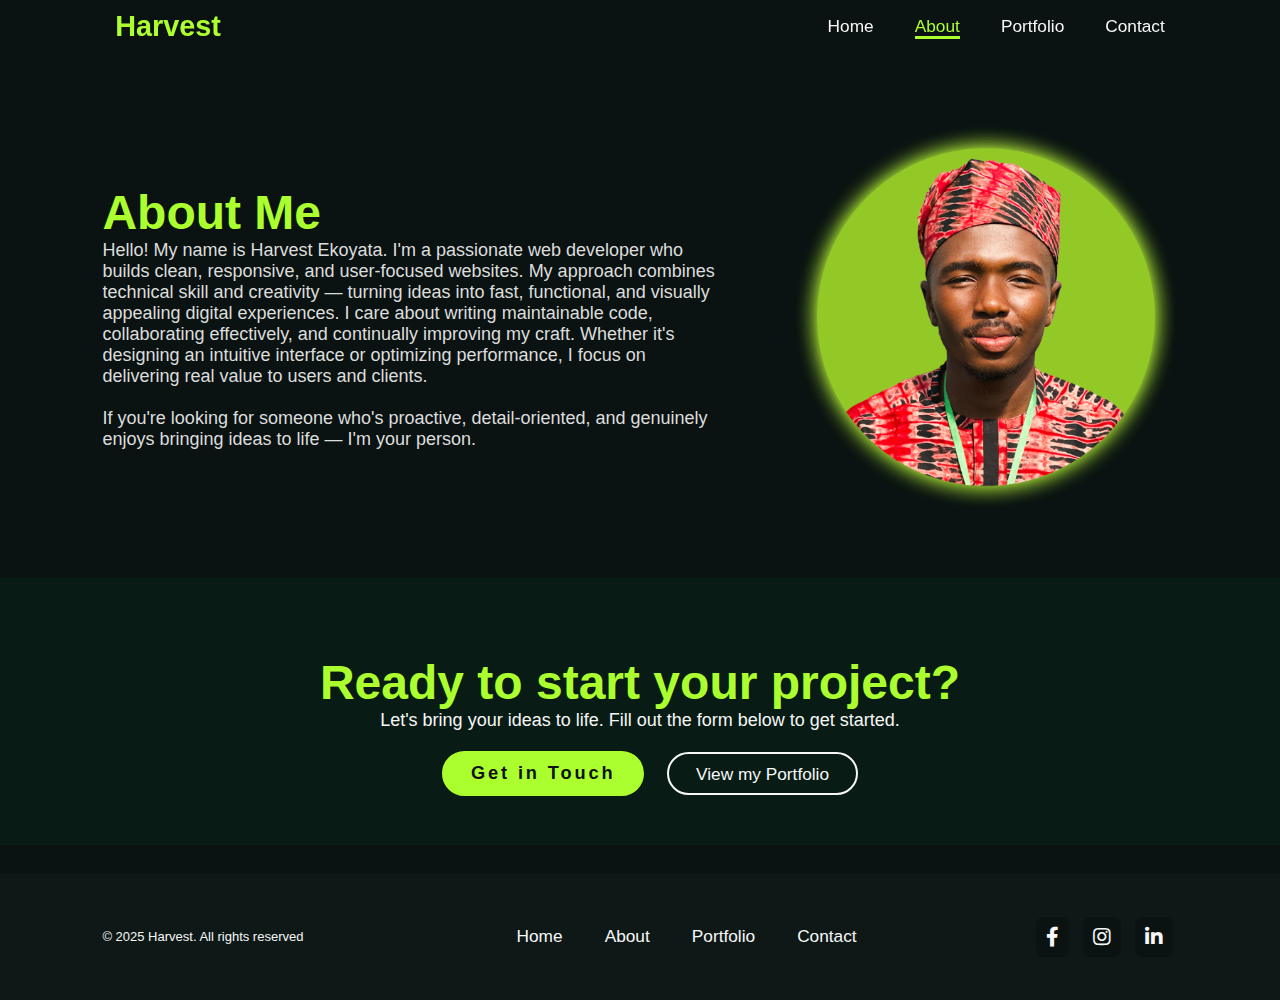
<file: about.html>
<!doctype html>
<html lang="en">
  <head>
    <meta charset="UTF-8" />
    <meta name="viewport" content="width=device-width, initial-scale=1.0" />

    <!-- for our icons -->
    <link
      rel="stylesheet"
      href="https://use.fontawesome.com/releases/v5.15.4/css/all.css"
    />

    <link rel="stylesheet" href="index.css" />
    <title>Harvest's Website</title>
  </head>
  <body>
    <!-- Navigation -->
    <div id="navbar"></div>

    <!-- About me -->
    <section class="about about-me">
      <div class="about-content">
        <h2>About Me</h2>
        <p>
          Hello! My name is Harvest Ekoyata. I'm a passionate web developer who
          builds clean, responsive, and user-focused websites. My approach
          combines technical skill and creativity — turning ideas into fast,
          functional, and visually appealing digital experiences. I care about
          writing maintainable code, collaborating effectively, and continually
          improving my craft. Whether it's designing an intuitive interface or
          optimizing performance, I focus on delivering real value to users and
          clients.
          <br />
          <br />
          If you're looking for someone who's proactive, detail-oriented, and
          genuinely enjoys bringing ideas to life — I'm your person.
        </p>
      </div>
      <div class="home-img about-img">
        <img
          src="images/Profile_picture.png"
          alt="A picture of Harvest Ekoyata"
        />
      </div>
    </section>

    <!-- Call to action -->
    <section>
      <div class="call-to-action">
        <h2>Ready to start your project?</h2>
        <p>
          Let's bring your ideas to life. Fill out the form below to get
          started.
        </p>
        <a href="contact.html" class="btn-1">Get in Touch</a>
        <a href="portfolio.html" class="btn-2">View my Portfolio</a>
      </div>
    </section>

    <!-- footer -->
    <div id="footer"></div>
  </body>
  <script src="index.js"></script>
</html>
</file>
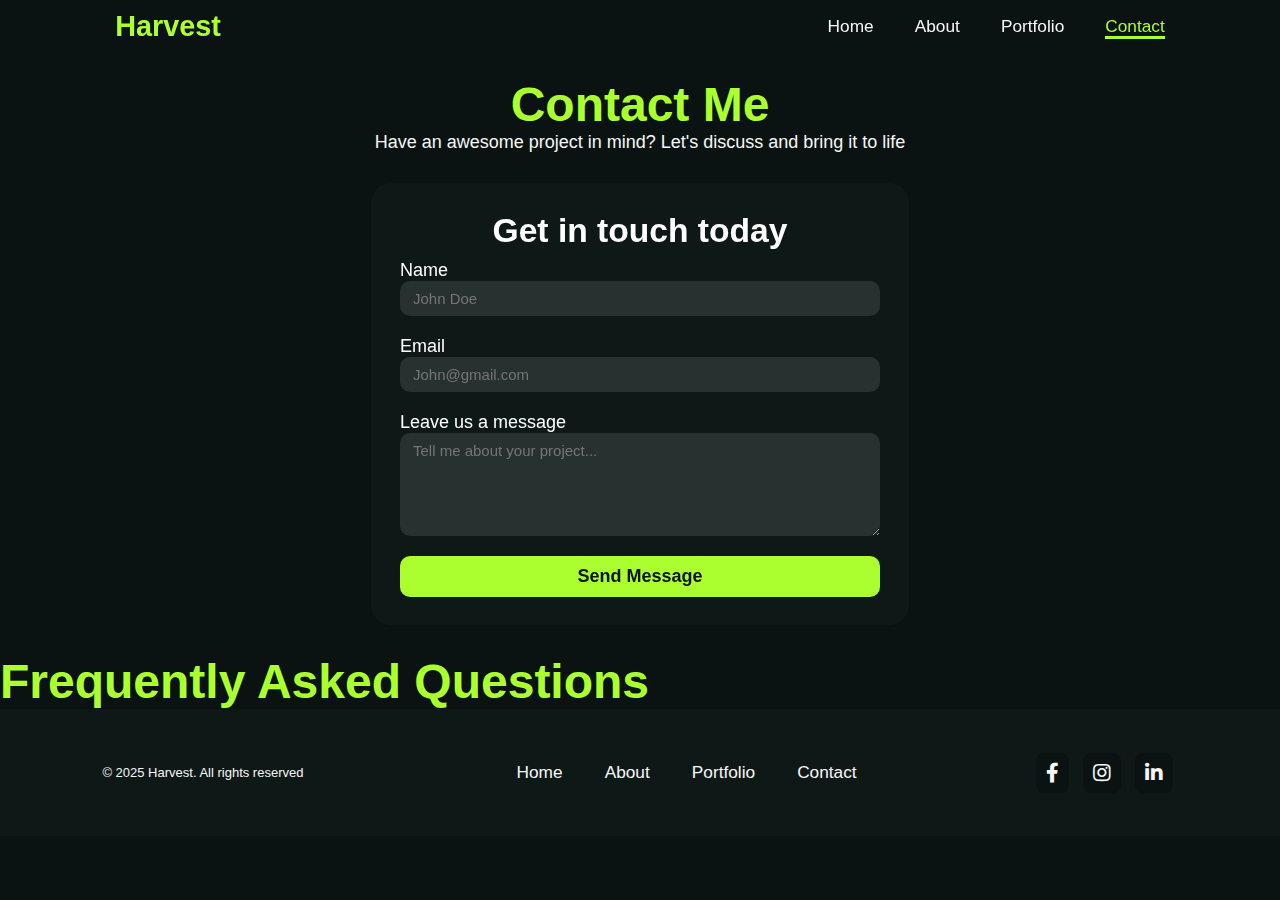
<file: contact.html>
<!DOCTYPE html>
<html lang="en">
<head>
    <meta charset="UTF-8">
    <meta name="viewport" content="width=device-width, initial-scale=1.0">

    <!-- for our icons -->
    <link rel="stylesheet" href="https://use.fontawesome.com/releases/v5.15.4/css/all.css" />

    <link rel="stylesheet" href="index.css">
    <title>Harvest's Website</title>
</head>
<body>
    
    <!-- Navigation -->
    <div id="navbar"></div>

    <!-- Get in touch -->
    <section class="get-in-touch">
        <h2>Contact Me</h2>
        <p>Have an awesome project in mind? Let's discuss and bring it to life</p>
        <form class="customer-info">
            <h4>Get in touch today</h4>
            <p>Name</p>
            <input type="text" placeholder="John Doe">
            <p>Email</p>
            <input type="text" placeholder="John@gmail.com">
            <p>Leave us a message</p>
            <textarea rows="5" cols="20" placeholder="Tell me about your project..."></textarea>
            <button>Send Message</button>
        </form>
    </section>

    <!-- FAQ -->
    <section class="FAQ">
        <h2>Frequently Asked Questions</h2>
    </section>

    <!-- footer -->
    <div id="footer"></div>

</body>
<script src="index.js"></script>
</html>
</file>
<file: index.css>
/* ------------------- */
/* Custom properties   */
/* ------------------- */

:root {
  --pry-clr: rgb(171, 255, 46);
  --dark-clr: rgb(10, 19, 17);
  --white-clr: rgb(247, 247, 247);
}

/* General styling */
* {
  margin: 0;
  padding: 0;
  /* to make deverything stay inside the page */
  box-sizing: border-box;
  text-decoration: none;
  border: none;
  outline: none;
  font-family: "Poppins", sans-serif;
}

html {
  font-size: 60%;
}

body {
  width: 100%;
  height: 100vh;
  overflow-x: hidden;
  background-color: var(--dark-clr);
  color: var(--white-clr);
}

h2 {
  font-size: 5rem;
  color: var(--pry-clr);
}

/* The heading part */
header {
  /* margin-top: 20px; */
  position: fixed;
  top: 0;
  left: 0;
  width: 100%;
  padding: 1rem 9%;
  background-color: transparent;
  filter: drop-shadow(10px);
  display: flex;
  justify-content: space-between;
  align-items: center;
  z-index: 100;
  backdrop-filter: blur(5px);
}

.logo {
  font-size: 3rem;
  color: greenyellow;
  font-weight: 800;
  cursor: pointer;
  transition: 0.5s ease;
}

/* styling for when you hover around the logo */
.logo:hover {
  /* to make the logo increase in size */
  transform: scale(1.1);
}

.navbar-menu a {
  font-size: 1.8rem;
  color: var(--white-clr);
  margin-left: 4rem;
  font-weight: 500;
  transition: 0.3s ease;
  /* white-space: nowrap; */
  border-bottom: 3px solid transparent;
}

.navbar-menu a:hover,
.navbar-menu a.active {
  color: var(--pry-clr);
  border-bottom: 3px solid var(--pry-clr);
}

/* styling for the navbar toggle button */
.navbar-toggle {
  display: none;
  background: transparent;
  padding: 10px;
  /* to remove the border */
  border: none;
  /* to make it clickable */
  cursor: pointer;
}

.bar {
  /* to make each bar appear as a block */
  display: block;
  width: 25px;
  height: 3px;
  /* to set the space between each bar */
  margin: 5px auto;
  background: var(--white-clr);
  transition: all 0.3s ease-in-out;
}

/* the introduction section */

.home {
  display: flex;
  justify-content: center;
  align-items: center;
  gap: 8rem;
  min-height: 100vh;
  padding: 8vw 8vw 0 8vw;
  background-color: var(--dark-clr);
  position: relative;
  overflow: hidden;
  z-index: 1;
}

/* To make the video fill the background */
.bg-video {
  position: absolute;
  top: 0;
  left: 0;
  width: 100%;
  height: 100%;
  /* To keep the aspect ratio without stretching */
  object-fit: cover;
  z-index: -2;
}

/* To darken the video a bit*/
.video-overlay {
  position: absolute;
  top: 0;
  left: 0;
  width: 100%;
  height: 100%;
  background: rgba(0, 0, 0, 0.7);
  z-index: -1;
}

.home-img,
.home-content {
  position: relative;
  z-index: 2;
}

.home .home-content h1 {
  font-size: 6rem;
  font-weight: 700;
  line-height: 1.3;
}

span {
  color: var(--pry-clr);
}

.home-content h3 {
  font-size: 4rem;
  margin-bottom: 1rem;
  font-weight: 700;
}

.home-img {
  border-radius: 50%;
}

/* styling for the profile picture */
.home-img img {
  position: relative;
  width: 32vw;
  border-radius: 50%;
  box-shadow: 0 0 25px solid var(--pry-clr);
  cursor: pointer;
  transition: 0.2s linear;
}

.home-img img:hover {
  font-size: 1.8rem;
  font-weight: 500;
}

/* styling for the social icons */
.social-icons i {
  color: #ddd;
  font-size: 3rem;
  padding: 10px;
  /* background-color: transparent; */
  border: 0.2rem solid var(--pry-clr);
  border-radius: 50%;
  margin: 1rem 1.5rem 2rem 0;
  transition: 0.3s ease;
  /* background: var(--white-clr); */
}

/* styling for when the icons are hovered over */
.social-icons i:hover {
  /* for the icons to become dark, but unfortunately its not needed here */
  color: black;
  transform: scale(1.1) translateY(-5px);
  /* for the icons to have a greenyellow colour when hovered over*/
  background-color: var(--pry-clr);
  /* for the icons to have a yellowgreen shadow when hovered over*/
  box-shadow: 0 0 15px var(--pry-clr);
}

/* styling for the button */
.btn {
  display: inline-block;
  padding: 1rem 2.8rem;
  background-color: var(--dark-clr);
  border-radius: 4rem;
  font-size: 1.6rem;
  color: var(--pry-clr);
  letter-spacing: 0.3rem;
  font-weight: 600;
  border: 2px solid var(--pry-clr);
  transition: 0.3s ease;
  cursor: pointer;
}

/* styling for when you hover over the "hire me" button */
.btn:hover {
  transform: scale3d(1.03);
  background-color: var(--pry-clr);
  color: black;
  box-shadow: 0 0 15px var(--pry-clr);
}

/* styling for the paragraph */
.full-text {
  font-size: 18px;
}

.typing-text {
  font-size: 50px;
  font-weight: 600;
  min-width: 280px;
}

.typing-text span {
  position: relative;
}

.typing-text span::before {
  content: "Frontend Developer";
  color: var(--pry-clr);
  animation: words 20s infinite;
}

/* for about me */
.about {
  padding: 6vw 8vw 3vw;
}

.about h2 {
  text-align: center;
}

.about p,
.about a {
  font-size: 18px;
  color: #ddd;
  text-align: start;
  transition: 0.3s ease;
}

.about a {
  text-decoration: underline;
  color: var(--pry-clr);
}

.about a:hover {
  text-decoration: none;
}

/* my services */
.services {
  padding: 6vw 8vw 3vw;
  text-align: center;
  transition: 0.3s ease-in;
}

.services p {
  font-size: 18px;
}

.services .services-base {
  display: grid;
  grid-template-columns: repeat(auto-fit, minmax(300px, 1fr));
  grid-gap: 2.5rem;
  margin-top: 50px;
}

.services .services-base .service-box {
  text-align: start;
  padding: 25px;
  border-radius: 10px;
  background: rgba(16, 28, 26, 0.7);
  backdrop-filter: blur(6px);
  border: 1px solid #333;
}

.service-box i {
  font-size: 3rem;
  margin-bottom: 15px;
  color: var(--pry-clr);
}

.service-box h4 {
  font-size: 2.3rem;
  font-weight: 600;
  margin-bottom: 8px;
}

.service-box p {
  color: #aaa;
}

/* Projects */
.projects {
  padding: 6vw 8vw 3rem;
  text-align: center;
  transition: 0.3s ease-in;
}

.projects p {
  font-size: 18px;
}

.projects .projects-base {
  display: grid;
  grid-template-columns: repeat(auto-fit, minmax(300px, 1fr));
  gap: 2.5rem;
  margin: 50px 0 40px;
}

.projects .projects-base .project-box {
  border-radius: 15px;
  padding: 15px;
  background: rgba(16, 28, 26, 0.7);
  border: 1px solid #333;
}

.project-box img {
  width: 100%;
  border-radius: 10px;
  margin-bottom: 10px;
}

.project-box a h4 {
  font-size: 2.3rem;
  font-weight: 600;
  color: var(--white-clr);
}

.project-box a p {
  color: #aaa;
  font-size: 16px;
  margin: 5px 0 15px;
}

.details {
  padding-left: 5px;
  text-align: start;
  margin-bottom: 10px;
}

.details button {
  padding: 10px 20px;
  border-radius: 13px;
  font-weight: 600;
  background-color: hsl(0, 0%, 97%);
  cursor: pointer;
}

.details button:hover {
  background-color: hsl(0, 0%, 87%);
}

.projects a.all-projects {
  font-size: 18px;
  font-weight: 600;
  padding: 10px 15px;
  border-radius: 15px;
  color: var(--pry-clr);
  border: 2px solid var(--pry-clr);
}

.projects a.all-projects:hover {
  background-color: var(--pry-clr);
  color: var(--dark-clr);
}

/* Why hire me */
.choose {
  padding: 6vw 8vw 3rem;
  text-align: center;
  transition: 0.3s ease-in;
}

.choose p {
  font-size: 18px;
}

.choose .choose-base {
  display: grid;
  grid-template-columns: repeat(auto-fit, minmax(250px, 1fr));
  /* justify-content: center; */
  gap: 3rem;
  margin-top: 50px;
}

.choose .choose-base .choose-box {
  /* height: 180px;
    width: 250px; */
  padding: 10px;
  border-radius: 10px;
  background: rgba(16, 28, 26, 0.7);
  border: 1px solid #333;
}

.choose-box i {
  font-size: 3rem;
  margin: 15px 0;
  color: var(--pry-clr);
}

.choose-box h5 {
  font-size: 2rem;
}

.choose-box p {
  font-size: 14px;
}

/* Client Testimonials */
.testimonials {
  padding: 6vw 8vw 3rem;
  text-align: center;
  transition: 0.3s ease-in;
}

.testimonials p {
  font-size: 18px;
}

.testimonials .testimony-base {
  display: grid;
  grid-template-columns: repeat(auto-fit, minmax(300px, 1fr));
  gap: 2.5rem;
  margin-top: 50px;
}

.testimony-base .testimony-box {
  text-align: start;
  padding: 20px;
  border-radius: 10px;
  background: rgba(16, 28, 26, 0.7);
  border: 1px solid #333;
}

.testimony-box i {
  font-size: 1.5rem;
  color: #fdc938;
}

.testimony-box p {
  margin: 1.5rem 0;
}

.person {
  display: flex;
  align-items: center;
}

.testimony-box .person h6.initial {
  font-size: 2rem;
  font-weight: 700;
  color: var(--dark-clr);
  padding: 9px 12px;
  margin-right: 13px;
  border-radius: 50%;
  background: var(--pry-clr);
}

.testimony-box .person .info h6 {
  font-size: 2rem;
  font-weight: 600;
  color: #fff;
}

.testimony-box .person .info p {
  font-size: 18px;
  font-weight: 300;
  margin: 0;
}

/* get in touch */
.get-in-touch {
  padding: 6vw 8vw 3rem;
  text-align: center;
  transition: 0.3s ease-in;
}

.get-in-touch p {
  font-size: 18px;
}

.get-in-touch .customer-info {
  padding: 3rem;
  width: 50%;
  margin: 30px auto 0;
  background: rgba(16, 28, 26, 0.7);
  filter: drop-shadow(6px);
  backdrop-filter: blur(6px);
  border-radius: 20px;
  text-align: start;
  display: flex;
  flex-direction: column;
  color: #fff;
}

.customer-info h4 {
  text-align: center;
  font-size: 3.5rem;
  margin-bottom: 10px;
}

.customer-info label {
  margin-bottom: 5px;
  font-weight: 600;
  font-size: 18px;
}

.customer-info input,
.customer-info textarea {
  font-size: 15px;
  margin-bottom: 20px;
  padding: 9px 13px;
  border-radius: 10px;
  background-color: rgba(255, 255, 255, 0.1);
  backdrop-filter: blur(6px);
  color: var(--white-clr);
}

.customer-info button {
  padding: 10px 13px;
  font-size: 18px;
  border-radius: 10px;
  background: var(--pry-clr);
  font-weight: 600;
  color: var(--dark-clr);
}

.customer-info button:hover {
  box-shadow: 0 0 15px var(--pry-clr);
}

/* footer */
.footer {
  padding: 3vw 8vw;
  display: flex;
  flex-wrap: wrap;
  justify-content: space-between;
  align-items: center;
  font-size: 13px;
  background: rgba(16, 28, 26, 0.7);
}

.footer .pro-links i {
  font-size: 20px;
  padding: 10px 10px;
  margin: 5px;
  background-color: var(--dark-clr);
  border-radius: 8px;
  cursor: pointer;
  transition: 0.3s ease;
}

.footer .pro-links i:hover {
  color: var(--dark-clr);
  background-color: var(--pry-clr);
  box-shadow: 0 0 10px var(--pry-clr);
}

/* about page styling */

/* about me section */
.about-me {
  margin-top: 5rem;
  display: flex;
  /* flex-wrap: wrap; */
  justify-content: center;
  align-items: center;
  gap: 8rem;
  /* min-height: 100vh; */
  /* padding: 8vw 8vw 0 8vw; */
  /* background-color: var(--dark-clr); */
}

.about-me h2 {
  text-align: start;
}

.about-img img {
  width: 30vw;
}

/* call to action section */
.call-to-action {
  padding: 6vw 8vw 3rem;
  text-align: center;
  transition: 0.3s ease-in;
  background: rgb(8, 28, 21);
  margin: 3rem 0;
}

.call-to-action p {
  font-size: 18px;
}

.call-to-action .btn-1 {
  display: inline-block;
  padding: 1rem 2.8rem;
  background-color: var(--pry-clr);
  border-radius: 4rem;
  font-size: 1.9rem;
  color: var(--dark-clr);
  letter-spacing: 0.3rem;
  font-weight: 600;
  border: 2px solid var(--pry-clr);
  transition: 0.3s ease;
  cursor: pointer;
  margin: 20px;
}

.call-to-action .btn-2 {
  padding: 1rem 2.8rem;
  /* background-color: var(--dark-clr); */
  color: var(--white-clr);
  border: 2px solid var(--white-clr);
  font-size: 1.8rem;
  border-radius: 4rem;
  transition: 0.3s ease;
  cursor: pointer;
  /* margin: 5px; */
}

.call-to-action .btn-2:hover {
  background-color: rgba(255, 255, 255, 0.1);
}

/* styling for when you hover over the "hire me" button */
.call-to-action .btn-1:hover {
  transform: scale3d(1.03);
  background-color: var(--pry-clr);
  color: black;
  box-shadow: 0 0 15px var(--pry-clr);
}

/* Portfolio page styling */

/* Technologies section */
.technologies {
  padding: 6vw 8vw 3rem;
  text-align: center;
  transition: 0.3s ease-in;
}

.technologies .tech-base {
  display: grid;
  grid-template-columns: repeat(auto-fit, minmax(120px, 1fr));
  gap: 3rem;
  margin-top: 50px;
}

.technologies .tech-base .tech-box {
  padding: 10px;
  border-radius: 10px;
  background: rgba(16, 28, 26, 0.7);
  border: 1px solid #333;
}

.tech-box i {
  font-size: 4rem;
  margin: 15px 0;
  color: var(--pry-clr);
}

.tech-box img {
  width: 37px;
  margin: 15px 0 12px;
}

.tech-box h5 {
  font-size: 1.5rem;
  font-weight: 600;
}

/* Contact page styling */

/* FAQ section */
.faq {
  padding: 6vw 8vw 3rem;
  text-align: center;
  transition: all 0.3s ease-in;
  color: var(--white-clr);
  font-size: 18px;
}

.questions-container {
  max-width: 800px;
  margin: 2rem auto;
  padding: 2rem 3rem;
  cursor: pointer;
  background-color: rgb(8, 28, 21);
  border-left: 2px solid rgb(221, 161, 94);
  border-radius: 10px;
}

.question {
  display: flex;
  justify-content: space-between;
  align-items: center;
}

.question h3 {
  font-size: 2rem;
  text-align: start;
  color: rgb(254, 250, 224);
}

.answer {
  max-height: 0;
  overflow: hidden;
  transition: all 1s ease;
}

.answer p {
  padding-top: 1rem;
  line-height: 1.6;
  font-size: 1.6rem;
  text-align: start;
}

.questions-container.active .answer {
  max-height: 300px;
  animation: fade 1s ease-in-out;
}

.faq.active svg {
  transform: rotate(180deg);
}

svg {
  transition: transform 0.5s ease-in;
}

@keyframes fade {
  from {
    opacity: 0;
    transform: translateY(-10px);
  }
  to {
    opacity: 1;
    transform: translateY(0px);
  }
}

/* styling for the cursor that is blinking */
/* .typing-text span::after{
    content: "";
    background-color: var(--dark-clr);
    position: absolute;
    width: calc(0 + 8px);
    height: 100%;
    border-left: 3px solid var(--dark-clr);
    right: +8;
    animation: cursor 1.0s infinite;
}

@keyframes cursor{
    to{
        border-left: 3px solid var(--pry-clr);
    }
}

@keyframes words{
    0%, 20%{
        content: "Son of God"
    }
    21%, 40%{
        content: "Frontend Developer";
    }
    41%, 60%{
        content: "Web Designer";
    }
    61%, 80%{
        content: "Graphics Designer";
    }
    81%, 100%{
        content: "Pencil Artist";
    }
} */

/* Responsive Styling */
@media (max-width: 900px) {
  .navbar-menu {
    position: absolute;
    /* to make the menu bar open and close */
    display: none;
    top: 0;
    right: 0;
    width: 70%;
    height: 100vh;
    border-left: 1px solid var(--pry-clr);
    /* to round the edges of the bottom left corner */
    /* border-bottom-left-radius: 2rem; */
    padding: 1rem solid;
    background-color: var(--dark-clr);
    backdrop-filter: blur(5px);
  }

  .navbar-menu .nav1 {
    margin-top: 7rem;
  }

  .navbar-menu.active {
    display: block;
  }

  .navbar-menu a {
    display: block;
    font-size: 2rem;
    margin: 3rem 0;
    padding: 0 25px;
  }

  .navbar-menu a:hover,
  .navbar-menu a.active {
    padding: 0.5rem 2.8rem;
    border-radius: 0.5rem;
    border-bottom: 0.5rem solid var(--pry-clr);
  }

  /* to make the toggle button show */
  .navbar-toggle {
    display: block;
    z-index: 100;
  }

  /* styling for the toggle button when it's active */
  .navbar-toggle.active .bar:nth-child(2) {
    opacity: 0;
  }

  .navbar-toggle.active .bar:nth-child(1) {
    transform: translateY(8px) rotate(45deg);
  }

  .navbar-toggle.active .bar:nth-child(3) {
    transform: translateY(-8px) rotate(-45deg);
  }

  /* for the home section */
  .home {
    flex-direction: column;
    margin: 5rem 3rem;
  }

  .home .home-content h3 {
    font-size: 2.5rem;
  }

  .home-content h1 {
    font-size: 5rem;
  }

  .home-img img {
    width: 90%;
    margin-top: 4rem;
  }

  .get-in-touch .customer-info {
    width: 100%;
  }

  .about,
  .services,
  .projects,
  .choose,
  .testimonials,
  .get-in-touch {
    margin-bottom: 5rem;
  }

  /* about section */
  .about p,
  .about a {
    font-size: 15px;
    line-height: 1.8;
    color: #ddd;
  }

  .about-me {
    /* width: 100%; */
    flex-direction: column;
    margin: 6rem 0;
  }

  .about-img img {
    width: 90%;
    margin-top: 0;
  }

  /* portfolio section */
  .portfolio,
  .contact-me {
    margin: 6rem 0;
  }

  /* .footer{
    padding: 3vw 8vw;
    } */
}

@media (max-width: 1000px) {
  .home {
    gap: 4rem;
  }
}
</file>
